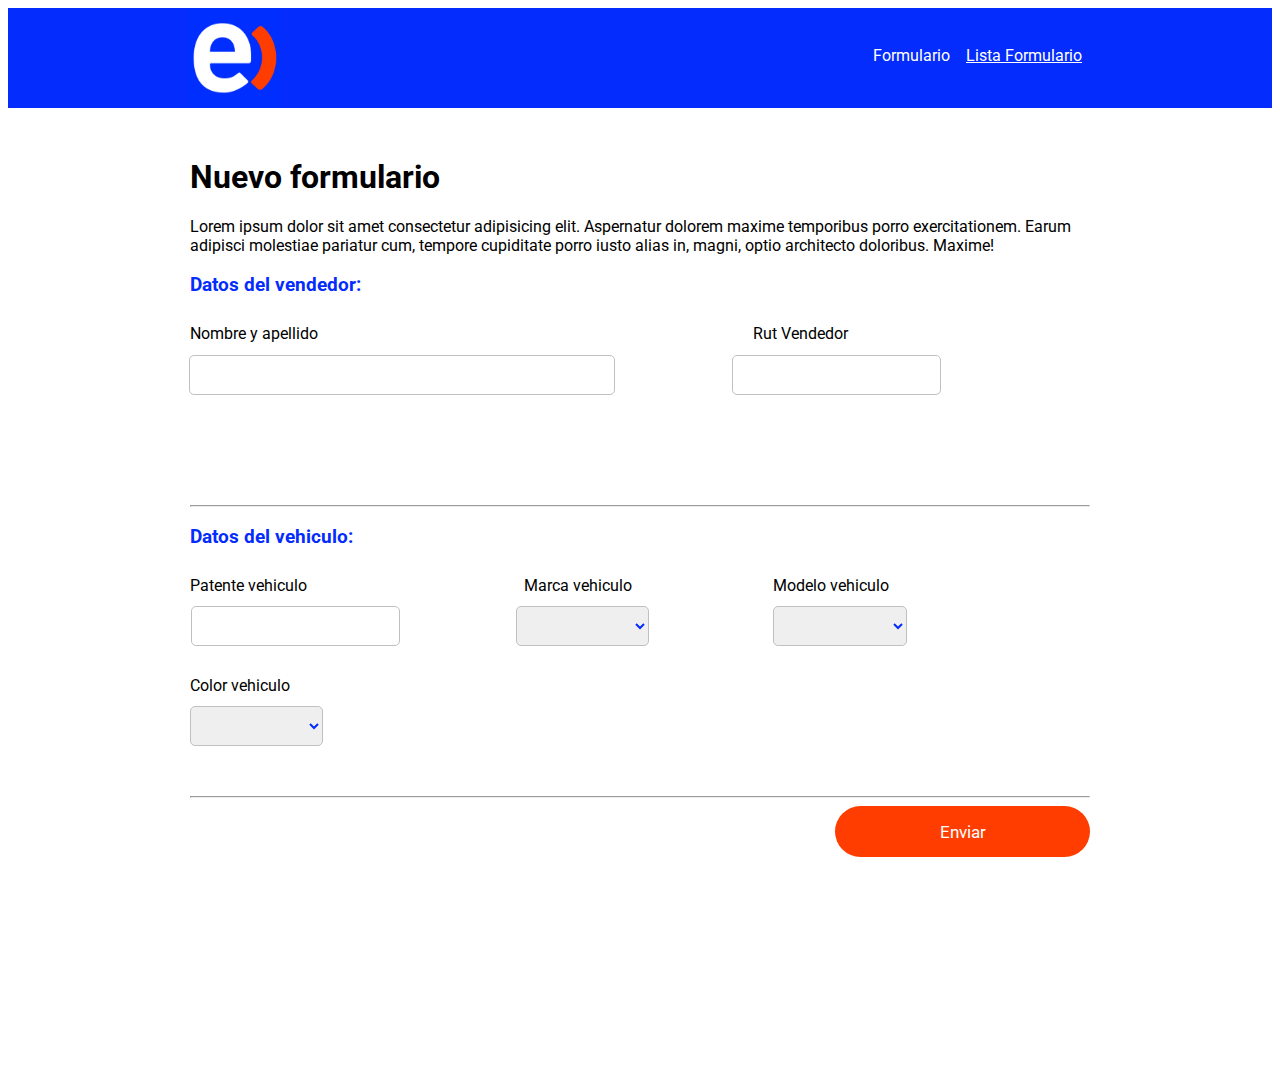
<file: index.html>
<!DOCTYPE html>
<html lang="en">
  <head>
    <meta charset="UTF-8" />
    <meta http-equiv="X-UA-Compatible" content="IE=edge" />
    <meta name="viewport" content="width=device-width, initial-scale=1.0" />
    <link rel="stylesheet" href="style.css" />
    <link rel="preconnect" href="https://fonts.googleapis.com" />
    <link rel="preconnect" href="https://fonts.gstatic.com" crossorigin />
    <link
      href="https://fonts.googleapis.com/css2?family=Roboto&display=swap"
      rel="stylesheet"
    />
    <link
      href="https://unpkg.com/boxicons@2.1.2/css/boxicons.min.css"
      rel="stylesheet"
    />
    <title>Form</title>
  </head>
  <body>
    <div class="navbackground">
      <nav>
        <img src="logo.png" height="100px" width="90px" />
        <li class="nav"><a href="list.html">Lista Formulario</a></li>
        <li class="nav">Formulario</li>
      </nav>
    </div>
    <div class="container-form submit">
      <h1>Nuevo formulario</h1>
      <p>
        Lorem ipsum dolor sit amet consectetur adipisicing elit. Aspernatur
        dolorem maxime temporibus porro exercitationem. Earum adipisci molestiae
        pariatur cum, tempore cupiditate porro iusto alias in, magni, optio
        architecto doloribus. Maxime!
      </p>

      <form action="" id="form">
        <h3>Datos del vendedor:</h3>
        <label class="formulario__label">Nombre y apellido</label>
        <input
          autocomplete="off"
          id="form_input_name"
          type="text"
          class="form__input__name"
          name="nombre"
          required
        />
        <label class="formulario__label__rut" >Rut Vendedor</label>
        <input autocomplete="off" type="text" class="form__input" name="rut"  required/>
        <hr />
        <h3>Datos del vehiculo:</h3>
        <label class="formulario__label__patente">Patente vehiculo</label>
        <input
          autocomplete="off"
          type="text"
          class="form__input__patente"
          name="patente"
          required
        />
        <label class="form__select">Marca vehiculo</label>
        <select name="marca" id="marca" class="select__label">
      
     
        </select>
        <label  class="form__select" >Modelo vehiculo</label>
        <select id="modelo" name="modelo" class="select__label">
          
        </select>
        <label  class="form__label__color" >Color vehiculo</label>
        <select id="color" name="color" class="select__label__color">
       
        </select>
        <hr />
        <button type="submit" onclick="formInputs()">Enviar</button>
      </form>
    </div>
    <script src="script.js"></script>
  </body>
</html>
</file>
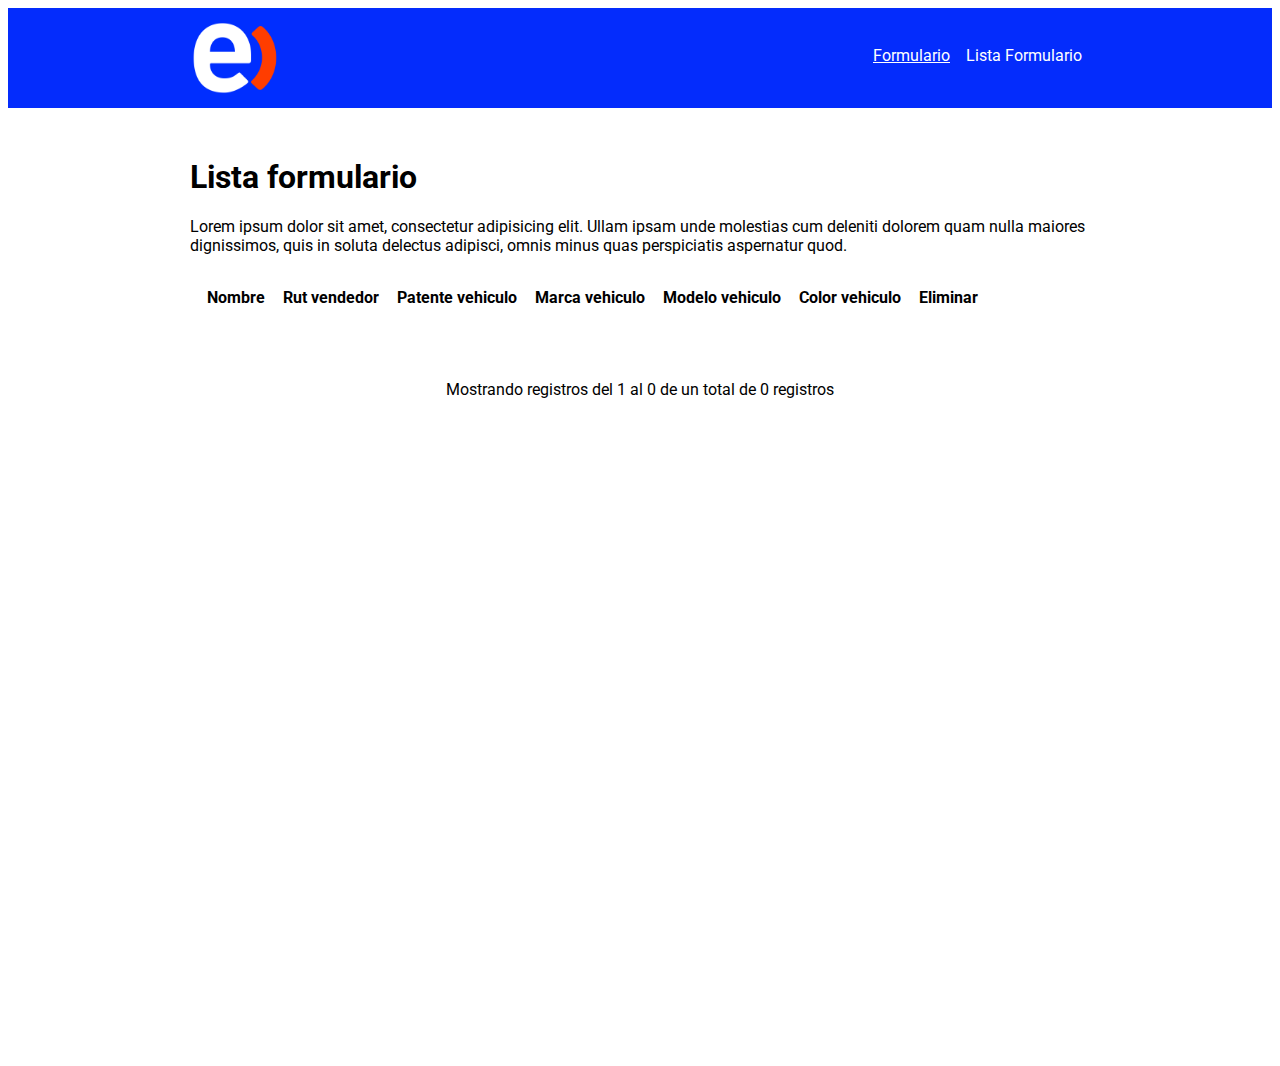
<file: list.html>
<!DOCTYPE html>
<html lang="en">
  <head>
    <meta charset="UTF-8" />
    <meta http-equiv="X-UA-Compatible" content="IE=edge" />
    <meta name="viewport" content="width=device-width, initial-scale=1.0" />
    <link rel="stylesheet" href="style.css">
    <link rel="preconnect" href="https://fonts.googleapis.com">
    <link rel="preconnect" href="https://fonts.gstatic.com" crossorigin>
    <link href="https://fonts.googleapis.com/css2?family=Roboto&display=swap" rel="stylesheet">
    <link href='https://unpkg.com/boxicons@2.1.2/css/boxicons.min.css' rel='stylesheet'>
    <title>List Form</title>
  </head>
  <body>
    <div class="navbackground">
      <nav>
        <img src="logo.png" height="100px" width="90px" />
        <li class="nav">Lista Formulario</li>
        <li class="nav"><a href="index.html">Formulario</a></li>
      </nav>
      </div>
      <div class="container-form">
        <h1>Lista formulario</h1>
        <p>
          Lorem ipsum dolor sit amet, consectetur adipisicing elit. Ullam ipsam unde
          molestias cum deleniti dolorem quam nulla maiores dignissimos, quis in
          soluta delectus adipisci, omnis minus quas perspiciatis aspernatur quod.
        <p>
        <table>
          <thead>
            <tr>
              <th>Nombre</th>
              <th>Rut vendedor</th>
              <th>Patente vehiculo</th>
              <th>Marca vehiculo</th>
              <th>Modelo vehiculo</th>
              <th>Color vehiculo</th>
              <th>Eliminar</th>
            </tr>
          </thead>
          <tbody>
           
          </tbody>
        </div>
        
      </table>
      <p id="total" class="total"></p>
      <script src="list.js"></script>
  </body>
</html>
</file>
<file: style.css>
* {
  font-family: "Roboto", sans-serif;
  color: black;
}
.container-form {
  margin: 0 auto;
  height: 100vh;
  width: 900px;
  align-items: center;
  justify-content: space-around;
}
h1 {
  margin-top: 50px;
}
nav {
  height: 100px;
  margin: 0 auto;
  width: 100vh;
}
nav li {
  color: white;
}
nav a {
  color: white;
}
h3 {
  color: #042cfc;
}

.nav {
  display: flex;
  float: right;
  margin-top: 30px;
  padding: 8px;
}
.navbackground {
  background: #042cfc;
}

.form__input {
  border: 1px solid silver !important;
  border-radius: 5px;
  box-sizing: border-box;
  color: #313a46;
  height: 40px;
  padding: 0rem 15px;
}
.form__input__patente {
  border: 1px solid silver !important;
  border-radius: 5px;
  box-sizing: border-box;
  color: #313a46;
  height: 40px;
  padding: 0rem 15px;
}
input {
  display: inline-block;
  position: relative;
  top: 3em;
  right: 9em;
}
.form__input__name {
  border: 1px solid silver !important;
  border-radius: 5px;
  box-sizing: border-box;
  height: 40px;
  padding: 0rem;
  width: 32em;
  right: 10em !important;
}

.formulario__label {
  padding-top: 1em;
}
.formulario__label__patente {
  padding-top: 1em;
}
.formulario__label__rut {
  padding-top: 1em;
}
hr {
  margin-top: 150px;
}
select {
  position: relative;
  top: 3em;
  right: 9em !important;
  width: 10em;
  border: 1px solid silver !important;
  border-radius: 5px;
  box-sizing: border-box;
  height: 40px;
  padding: 0rem;
  color: #042cfc;
}

.form__label__color {
  position: relative !important;
  text-align: left !important;
  top: 70px !important;
  float: left;
}
.select__label__color {
  position: relative !important;
  text-align: left !important;
  top: 100px !important;
  left: -100px;
}
button {
  position: relative;
  float: right;
  height: 3em;
  width: 15em;
  border: none;
  border-radius: 10em;
  background: #ff3d00;
  font-size: 17px;
  color: #ffffff;
  cursor: pointer;
}
table {
  border-spacing: 1em;
  align-items: center;
  text-align: left;
}
thead {
  align-items: center;
}

.total {
  text-align: center;
  line-height: 100px;
}
.icon {
  cursor: pointer;
}
@media only screen and (min-device-width: 320px) and (max-device-width: 480px) {
  nav {
    width: 100%;
  }
  .container-form {
    width: 100% !important;
    margin: 0 auto !important;
  }
  .formulario__label {
    position: relative;
    left: 5px;
  }
  .form__input__name {
    position: relative;
    top: 15px;
    left: 2px;
    width: 25em;
  }
  .formulario__label__rut {
    display: flex !important;
    position: relative;
    top: 10px;
  }
  .form__input {
    position: relative;
    left: 5px;
    width: 25em;
  }
  hr {
    margin-top: 120px;
  }
  .form__input__patente {
    position: relative;
    top: 10px;
    left: 6px;
    width: 25em;
  }
  .form__select {
    display: flex;
    position: relative;
    top: 13px !important;
    padding: 5px;
  }
  .select__label {
    position: relative;
    display: flex;
    left: 5px;
    width: 25em;
    top: 10px;
  }
  .form__label__color {
    display: flex;
    position: relative;
    margin-top: -50px !important;
  }
  .select__label__color{
    display: flex;
    position: relative;
    margin-left: 105px !important;
    margin-top: -50px;
    width: 25em;
  }
  button{
   align-items: center;
    position: relative;
    right: 30px;
    top: 25px;
    width: 20em;

  }
}
</file>
